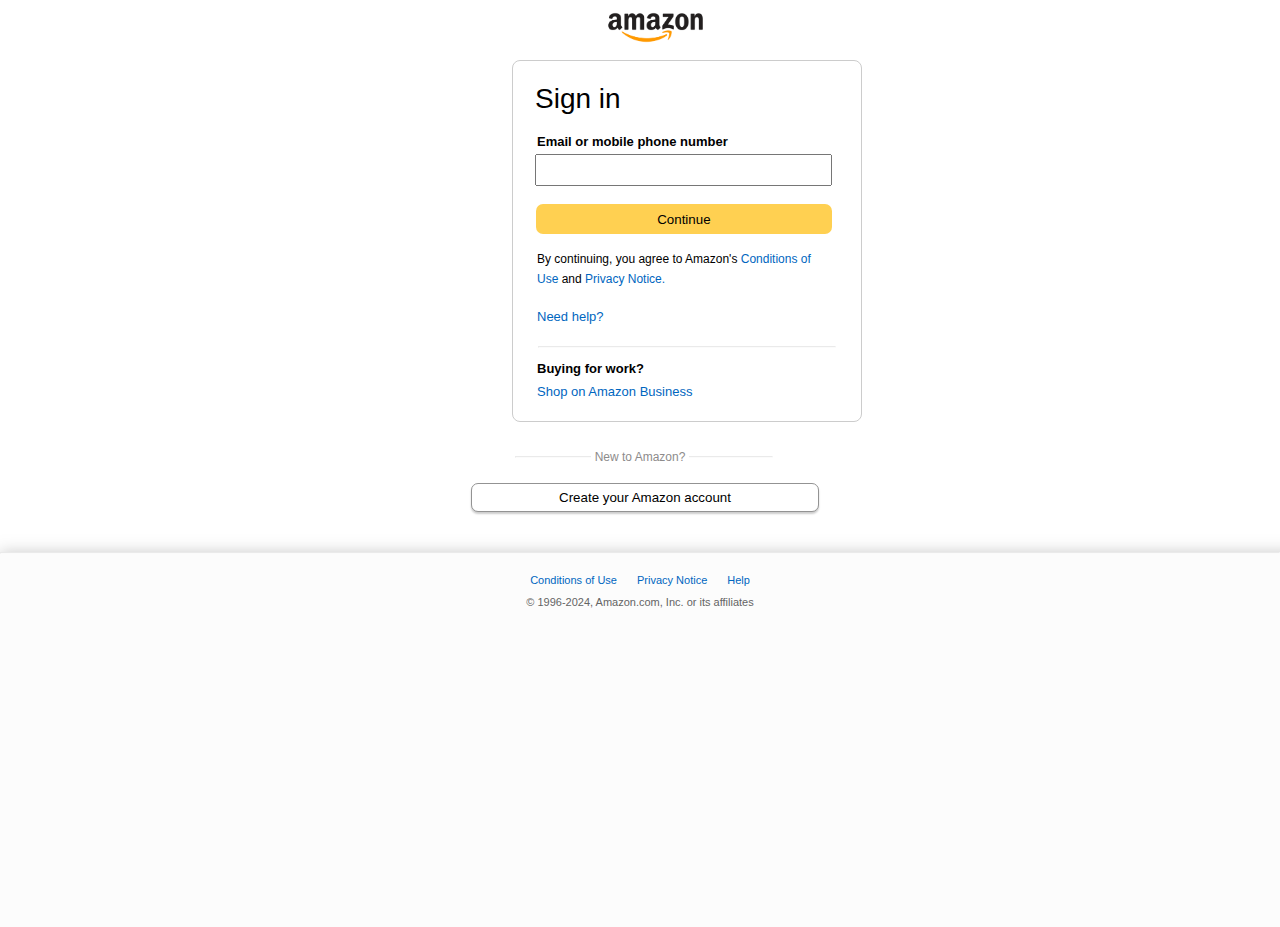
<file: signin.html>
<!DOCTYPE html>
<html lang="en">
<head>
    <meta charset="UTF-8">
    <meta name="viewport" content="width=device-width, initial-scale=1.0">
    <link rel="stylesheet" href="https://cdnjs.cloudflare.com/ajax/libs/font-awesome/6.5.1/css/all.min.css" integrity="sha512-DTOQO9RWCH3ppGqcWaEA1BIZOC6xxalwEsw9c2QQeAIftl+Vegovlnee1c9QX4TctnWMn13TZye+giMm8e2LwA==" crossorigin="anonymous" referrerpolicy="no-referrer" />
    <link rel="stylesheet" href="signin.css">
    <title>Document</title>
</head>
<body>
    <div id="section">
        <a href="index.html">
            <div id="logo">
                
            </div>
        </a>   
    </div> 
   <div class="setLocation">
        <div id="cl"> 
            <p>Sign in</p>
        </div>
        <b><p id="email">Email or mobile phone number</p></b>
        <input type="text">
        <button id="setButton">
            <p>Continue</p>
        </button>
        <div id="privacy" class="cd">
            <p>By continuing, you agree to Amazon's <a href="https://www.amazon.com/gp/help/customer/display.html/ref=ap_signin_notification_condition_of_use?ie=UTF8&nodeId=508088">Conditions of Use</a> and <a href="https://www.amazon.com/gp/help/customer/display.html/ref=ap_signin_notification_privacy_notice?ie=UTF8&nodeId=468496">Privacy Notice.</a></p>
        </div>
        <p id="needhelp" class="cd">
            <i class="fa-solid fa-caret-right"></i>
            <a href="">Need help?</a>
        </p>
        <div id="or1">
            <hr>
        </div>
        <b><p id="buying">Buying for work?</p></b>
        <p id="shopOn" class="cd"><a href="https://www.amazon.com/ap/signin?openid.pape.max_auth_age=0&openid.return_to=https%3A%2F%2Fwww.amazon.com%2Fbusiness%2Fregister%2Fcheck%2Fstatus%3Fref_%3Dab_welcome_bw_ckab_dsk%26originalRef%3Dab_reg_signin&openid.identity=http%3A%2F%2Fspecs.openid.net%2Fauth%2F2.0%2Fidentifier_select&openid.assoc_handle=amzn_ab_reg_web_us&openid.mode=checkid_setup&marketPlaceId=ATVPDKIKX0DER&language=en_US&openid.claimed_id=http%3A%2F%2Fspecs.openid.net%2Fauth%2F2.0%2Fidentifier_select&pageId=ab_welcome_login_us&openid.ns=http%3A%2F%2Fspecs.openid.net%2Fauth%2F2.0&ref_=ab_welcome_bw_ap-sn_dsk&switch_account=signin&disableLoginPrepopulate=1">Shop on Amazon Business</a></p>
    </div>
    <div id="or2">
        <p>New to Amazon?</p>
        <hr>
    </div>
    <div id="create">
        <a href="https://www.amazon.com/ap/register?showRememberMe=true&openid.pape.max_auth_age=0&openid.return_to=https%3A%2F%2Fwww.amazon.com%2Fref%3Dnav_ya_signin&prevRID=R1RWB9AH179KS5SMJ833&openid.identity=http%3A%2F%2Fspecs.openid.net%2Fauth%2F2.0%2Fidentifier_select&openid.assoc_handle=usflex&openid.mode=checkid_setup&prepopulatedLoginId=&failedSignInCount=0&openid.claimed_id=http%3A%2F%2Fspecs.openid.net%2Fauth%2F2.0%2Fidentifier_select&pageId=usflex&openid.ns=http%3A%2F%2Fspecs.openid.net%2Fauth%2F2.0">
            <button>Create your Amazon account</button>
        </a>
        
    </div>
    <hr id="hr">
    <div id="end">
        <div id="cond" class="cd">
            <a href="">Conditions of Use</a>
            <a href="">Privacy Notice </a>
            <a href="">Help</a>
        </div>
        <div id="copyright">
            <p>© 1996-2024, Amazon.com, Inc. or its affiliates</p>
        </div>
    </div>
    
</body>
</html>
</file>
<file: signin.css>
*{
    margin: 0;
    font-family: Arial, Helvetica, sans-serif;
    border: border-box;
}

#logo{
    height: 31px;
    width: 103px;
    background-image: url(amazon-logo-transparent.png);
    background-size: cover;
    margin-top: 12px;
}

#section{
    display: flex;
    justify-content: center;
    position: relative;
    left: 15px;
}

.setLocation{
    position: absolute;
    top: 60px;
    height: 360px;
    width: 348px;
    background-color: white;
    z-index: 2;
    left: 40%;
    border: 1px solid #cccccc;
    border-radius: 8px;
    color: black;
}

#cl{
    height: 60px;
    display: flex;
    padding-left: 22px;
    padding-top: 8px;
    justify-content: left;
    align-items: center;
    font-size: 28px;
}

#email{
    font-size: 13px;
    margin-top: 5px;
    margin-left: 24px;
}

.setLocation input{
    top: 5px;
    left: 22px;
    position: relative;
    height: 26px;
    width: 83%;
}

#setButton{
    background-color: #ffd051;
    position: relative;
    top: 23px;
    left: 23px;
    width: 85%;
    height: 30px;
    border: transparent;
    border-radius: 7px;
    cursor: pointer;
}

#setButton:hover{
    background-color: #fcba03;
}

#privacy{
    font-size: 12px;
    position: relative;
    top: 38px;
    left: 24px;
    height: 36px;
    width: 296px;
    line-height: 20px;
}

#privacy a{
    color: #0066c0;
    text-decoration: none;
}

#needhelp a{
    font-size: 13px;
    color: #0066c0;
    text-decoration: none;
}

#needhelp{
    position: relative;
    top: 60px;
    left: 24px;
}

#needhelp i{
    font-size: 10px;
    color: #828181;
}

#or1{
    display: flex;
    align-items: center;
    justify-content: center;
}

#or1 hr{
    position: absolute;
    top: 285px;
    width: 85%;
    opacity: 0.2;
}

#buying{
    font-size: 13px;
    position: absolute;
    top: 300px;
    left: 24px;
}

#shopOn{
    font-size: 13px;
    position: absolute;
    top: 323px;
    left: 24px;
}

#shopOn a{
    text-decoration: none;
    font-size: 13px;
    color: #0066c0;
}

#or2 hr{
    position: absolute;
    top: 456px;
    width: 20%;
    z-index: 1;
    margin-left: 7px;
    opacity: 0.2;
}

#or2 p{
    font-size: smaller;
    color: #8d8b8b;
    position: absolute;
    top: 450px;
    z-index: 2;
    background-color: white;
    padding: 0px 4px 0px 4px;
    font-size: 12px;
}

#or2{
    display: flex;
    align-items: center;
    justify-content: center;
}

#create{
    display: flex;
    align-items: center;
    justify-content: center;
    top: 440px;
    margin-left: 10px;
    position: relative;
}

#create button{
    width: 348px;
    height: 29px;
    border-radius: 7px;
    background-color: white;
    border: 0.1px solid rgb(147, 147, 147);
    box-shadow: 0px 2px 2px 0px rgba(0,0,0,0.2);
    cursor: pointer;
}

#hr{
    position: relative;
    top: 480px;
    opacity: 0.2;
    box-shadow: 10px 10px 15px 10px rgba(0,0,0,1);
}

#end{
    height: 41.5vh;
    width: 100vw;
    position: relative;
    top: 479.6px;
    background-color: #fcfcfc;
}

#cond{
    display: flex;
    align-items: center;
    justify-content: center;
    position: relative;
    padding-top: 20px;
    gap: 20px;
    font-size: 11px;
}

#cond a{
    text-decoration: none;
    color: #0066c0;
}

#copyright{
    font-size: 11px;
    display: flex;
    align-items: center;
    justify-content: center;
    margin-top: 10px;
    color: #646464;
}

#privacy a:hover{
    text-decoration: underline;
    color: orange;
}

#needhelp a:hover{
    text-decoration: underline;
    color: orange;
}

#shopOn a:hover{
    text-decoration: underline;
    color: orange;
}

#cond a:hover{
    text-decoration: underline;
    color: orange;
}
</file>
